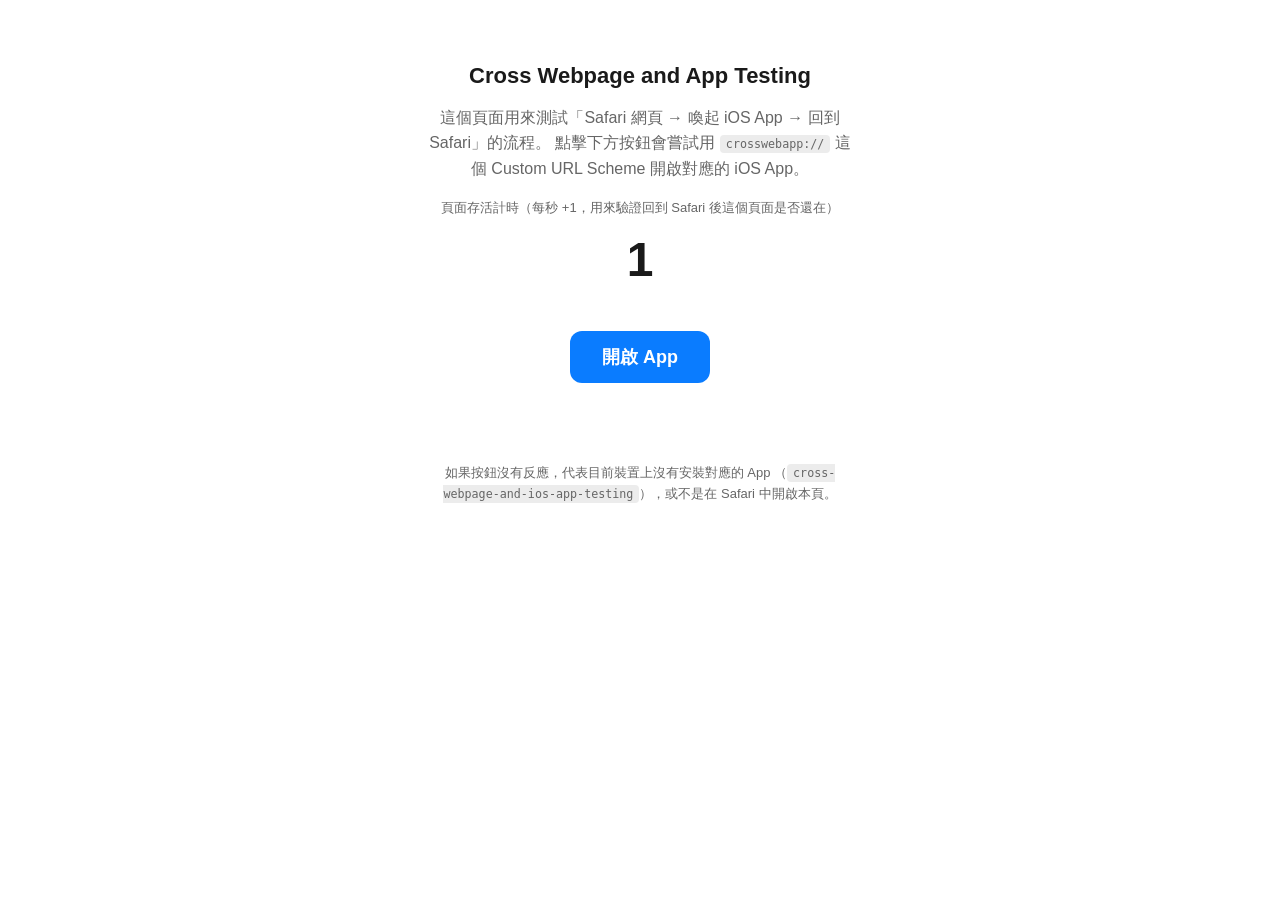
<file: cross-webpage-and-app-testing/index.htm>
<!doctype html>
<html lang="zh-Hant">
<head>
  <meta charset="utf-8" />
  <meta name="viewport" content="width=device-width, initial-scale=1" />
  <title>Cross Webpage and App Testing</title>
  <link rel="stylesheet" href="style.css" />
</head>
<body>
  <main>
    <h1>Cross Webpage and App Testing</h1>
    <p>
      這個頁面用來測試「Safari 網頁 → 喚起 iOS App → 回到 Safari」的流程。
      點擊下方按鈕會嘗試用 <code>crosswebapp://</code> 這個 Custom URL Scheme 開啟對應的 iOS App。
    </p>

    <p class="timer-label">頁面存活計時（每秒 +1，用來驗證回到 Safari 後這個頁面是否還在）</p>
    <p id="timer" class="timer">0</p>

    <button id="open-app-button" type="button">開啟 App</button>

    <p id="status" role="status" aria-live="polite"></p>

    <p class="hint">
      如果按鈕沒有反應，代表目前裝置上沒有安裝對應的 App
      （<code>cross-webpage-and-ios-app-testing</code>），或不是在 Safari 中開啟本頁。
    </p>
  </main>

  <!-- ?v= 版本查詢字串：每次修改 app.js 後記得跟著更新這個值，避免瀏覽器抓到快取的舊版本 -->
  <script src="app.js?v=20260902"></script>
</body>
</html>
</file>
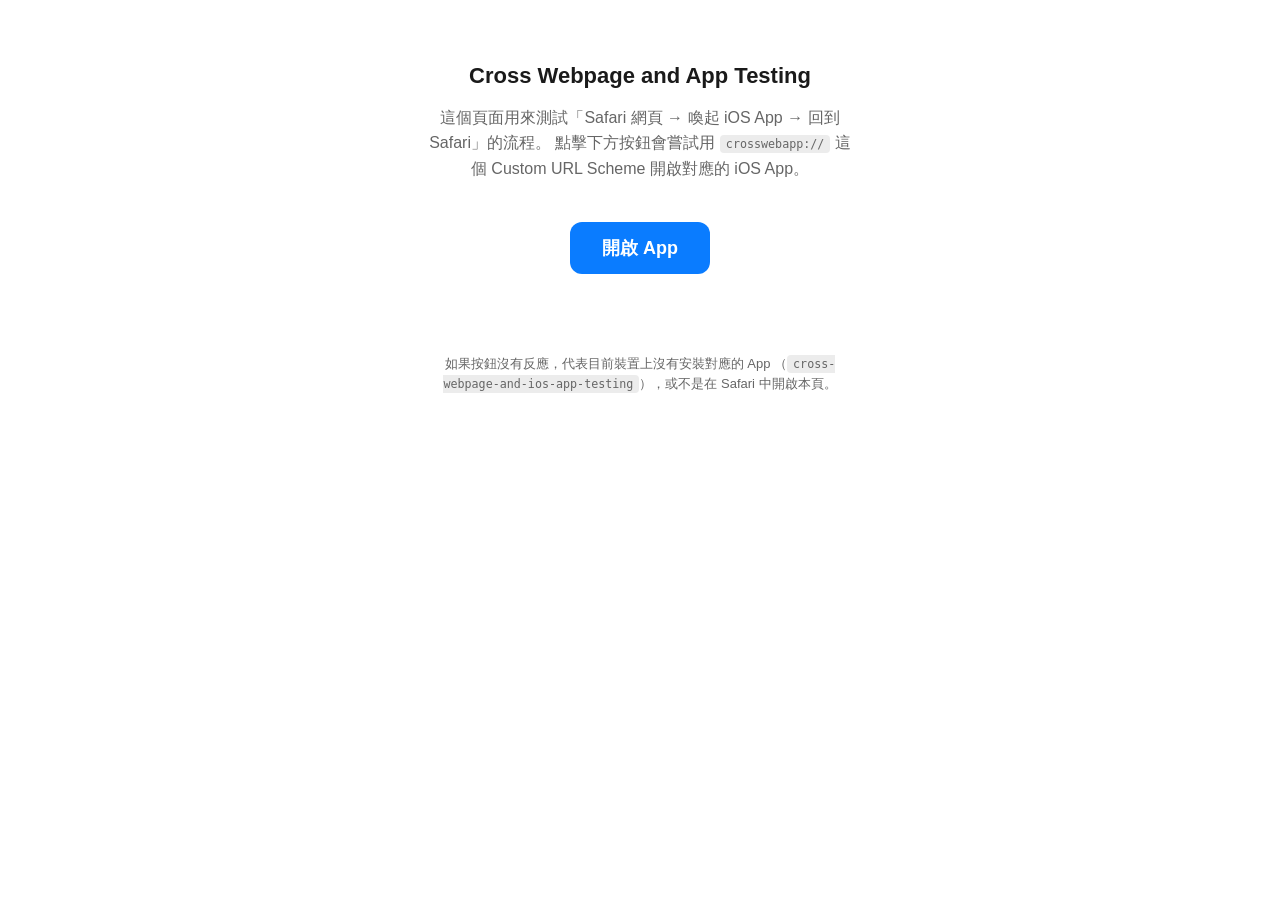
<file: cross-webpage-and-app-testing/index.html>
<!doctype html>
<html lang="zh-Hant">
<head>
  <meta charset="utf-8" />
  <meta name="viewport" content="width=device-width, initial-scale=1" />
  <title>Cross Webpage and App Testing</title>
  <link rel="stylesheet" href="style.css" />
</head>
<body>
  <main>
    <h1>Cross Webpage and App Testing</h1>
    <p>
      這個頁面用來測試「Safari 網頁 → 喚起 iOS App → 回到 Safari」的流程。
      點擊下方按鈕會嘗試用 <code>crosswebapp://</code> 這個 Custom URL Scheme 開啟對應的 iOS App。
    </p>

    <button id="open-app-button" type="button">開啟 App</button>

    <p id="status" role="status" aria-live="polite"></p>

    <p class="hint">
      如果按鈕沒有反應，代表目前裝置上沒有安裝對應的 App
      （<code>cross-webpage-and-ios-app-testing</code>），或不是在 Safari 中開啟本頁。
    </p>
  </main>

  <script src="app.js"></script>
</body>
</html>
</file>
<file: cross-webpage-and-app-testing/style.css>
:root {
  color-scheme: light dark;
  --bg: #ffffff;
  --fg: #1a1a1a;
  --muted: #666666;
  --accent: #0a7cff;
}

@media (prefers-color-scheme: dark) {
  :root {
    --bg: #121212;
    --fg: #f2f2f2;
    --muted: #a0a0a0;
    --accent: #4da3ff;
  }
}

* {
  box-sizing: border-box;
}

body {
  margin: 0;
  background: var(--bg);
  color: var(--fg);
  font-family: -apple-system, BlinkMacSystemFont, "Helvetica Neue", Arial, sans-serif;
}

main {
  max-width: 480px;
  margin: 0 auto;
  padding: 48px 24px;
  text-align: center;
}

h1 {
  font-size: 22px;
  margin-bottom: 16px;
}

p {
  line-height: 1.6;
  color: var(--muted);
}

code {
  background: rgba(128, 128, 128, 0.15);
  padding: 2px 6px;
  border-radius: 4px;
  font-size: 0.9em;
}

button {
  appearance: none;
  border: none;
  border-radius: 12px;
  background: var(--accent);
  color: #ffffff;
  font-size: 18px;
  font-weight: 600;
  padding: 14px 32px;
  margin: 24px 0;
  cursor: pointer;
}

button:active {
  opacity: 0.8;
}

#status {
  min-height: 1.5em;
  font-weight: 600;
  color: var(--fg);
}

.hint {
  font-size: 13px;
}

.timer-label {
  font-size: 13px;
  margin-bottom: 4px;
}

.timer {
  font-size: 48px;
  font-weight: 700;
  font-variant-numeric: tabular-nums;
  color: var(--fg);
  margin: 0 0 8px;
}
</file>
